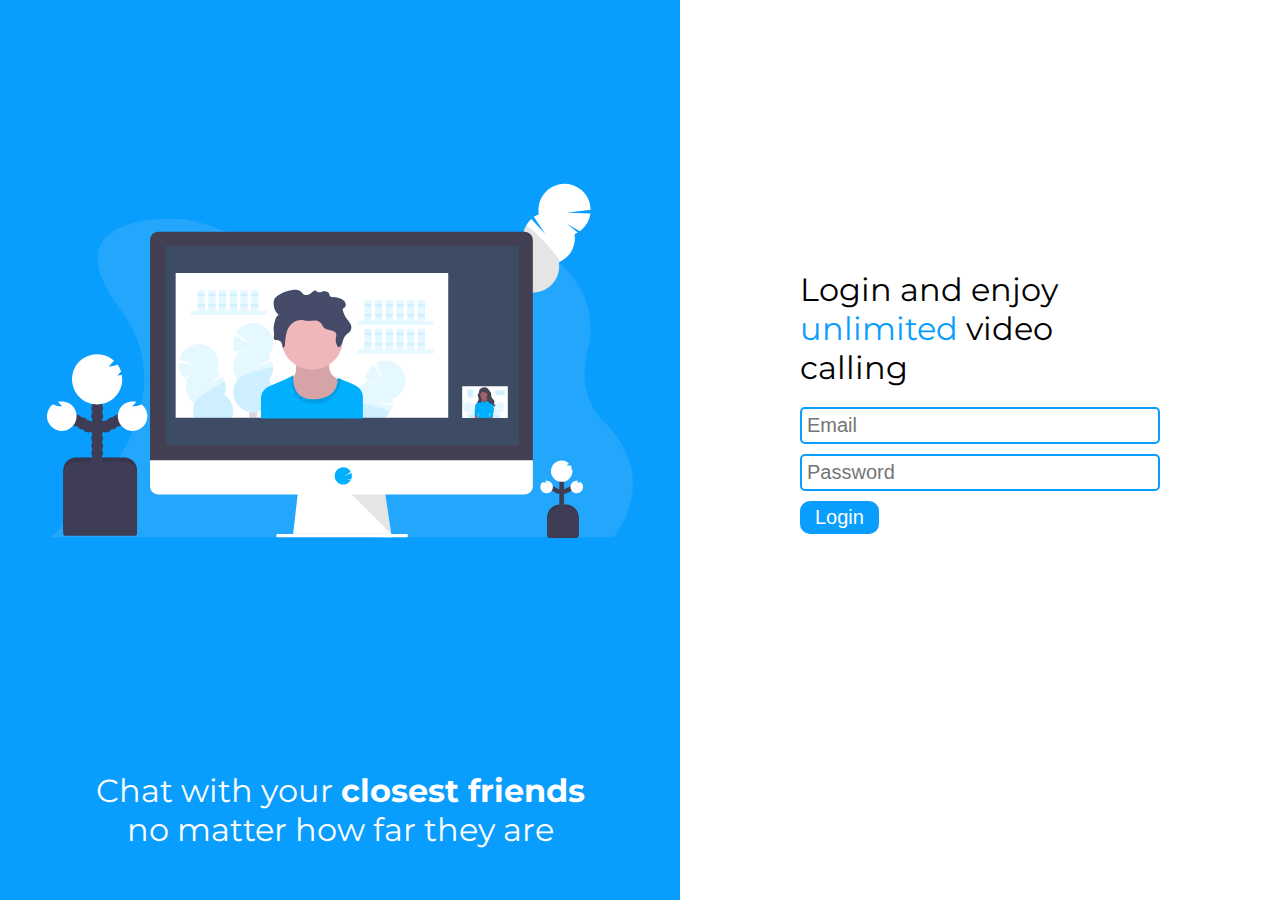
<file: index.html>
<html>
    <head>
        <title>Agora Certificate Day-1</title>
        <link rel="stylesheet" href="styles.css"/>
        <link rel="preconnect" href="https://fonts.gstatic.com">
        <link href="https://fonts.googleapis.com/css2?family=Montserrat&display=swap" rel="stylesheet">
    </head>
    <body id="container">
        <div id="flexContainer">
            <div class="left-pane">
                <div id="illustrationContainer">
                    <img id="illustration" src="assets/Video_Conf.svg"/>  
                </div>
                <div id="bottomText">
                    <span>Chat with your <strong>closest friends</strong> no matter how far they are</span>
                </div>
            </div>

            <div id="right-pane">
                <div class="loginContainer">
                    <span id="headingText">Login and enjoy <span id="highlighted">unlimited</span> video calling</span>
                    <br/>
                    <input type="text" id="email" placeholder="Email"/>
                    <br/>
                    <input type="password" id="password" placeholder="Password"/>
                    <br/>
                    <button class="submitButton">Login</button>
                </div>
            </div>
        </div>
    </body>
</html>
</file>
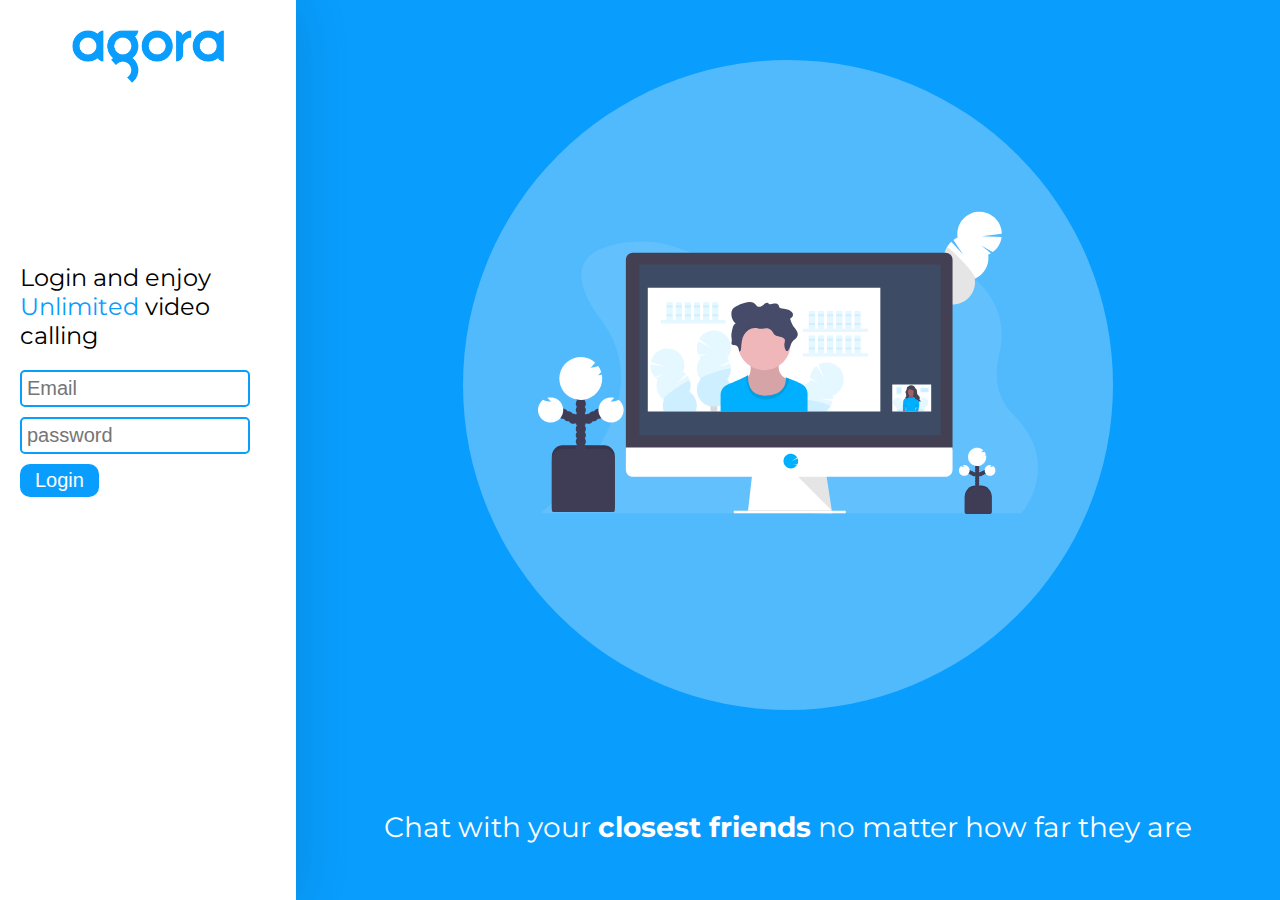
<file: Day 3 - Intro to Agora Sdk/index.html>
<html>
    <head>
        <title>Agora Certificate Day-1</title>
        <link rel="stylesheet" href="styles.css"/>
        <link rel="preconnect" href="https://fonts.gstatic.com">
        <link href="https://fonts.googleapis.com/css2?family=Montserrat&display=swap" rel="stylesheet">
    </head>
    <body id="container">
        <div id="flexContainer">
            <div class="left-pane">
            <div class="logo">
                <img src="assets/agoraLogo.png" id="img-container"/>
            </div>
            <div class="loginContainer">
                <span id="headingText">Login and enjoy <span id="highlighted">Unlimited</span> video calling</span>
                <br/>
                <form action="./index.html" onsubmit="return validate()">
                <input type="text" id="email" placeholder="Email" name="email"/>
                <br/>
                <input type="password" id="password" placeholder="password" name="password"/>
                <button class="submitButton" type="submit" onclick="validate()">Login</button>
                </form>
            </div>
        </div>
        <div id="right-pane">
            <div id="circleContainer">
                <div id="illustrationContainer">
                    <img id="illustration" src="assets/Video_Conf.svg"/>
                </div>
            </div>
            <span id="bottomText">Chat with your <strong>closest friends</strong>  no matter how far they are</span>
        </div>
    </div>
    <script>

        function validate(){
            let email = document.getElementById("email")
            let password = document.getElementById("password")

            if(email.value.match(/\S+@\S+/)){
                
                email.className = ""

                if(password.value.length >= 8){
                    password.className = ""

                    return true
                }
                else
                {
                    password.className = "incorrect"
                    return false
                }
            }else{
                email.className = "incorrect"
                return false
            }
        }
    </script>
    </body>
</html>
</file>
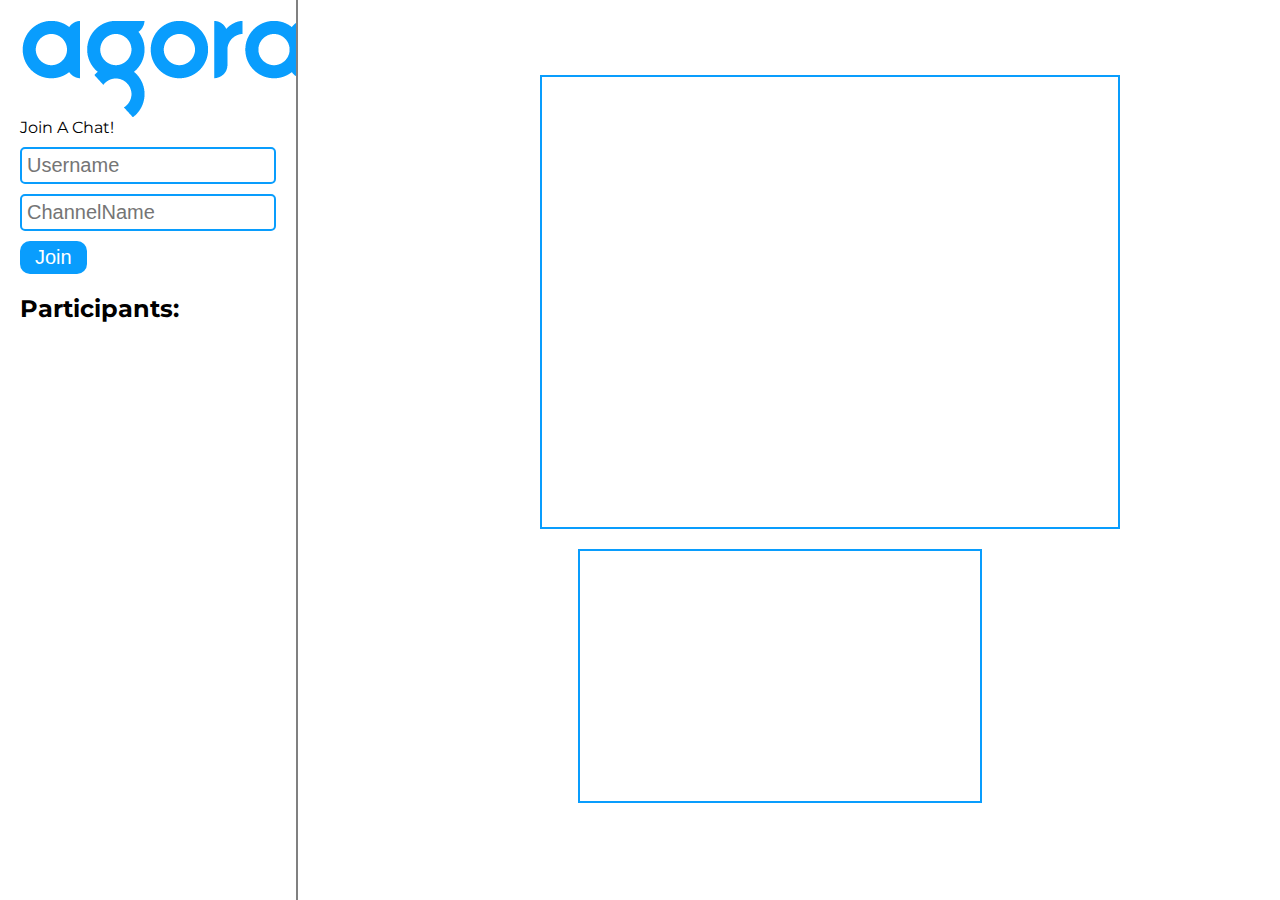
<file: videoCall.html>
<html>
    <head>
        <title>Video Calling</title>
        <link rel="stylesheet" href="styles.css"/>
        <link rel="preconnect" href="https://fonts.gstatic.com">
        <link href="https://fonts.googleapis.com/css2?family=Montserrat&display=swap" rel="stylesheet">
        <style>
            .left {
            left: 0;
            background-color:white;
            }

            .right {
            right: 0;
            background-color: #099dfd white;
            }

            .split-left {
            height: 100%;
            width: 20%;
            position: fixed;
            z-index: 1;
            top: 0;
            overflow-x: hidden;
            padding: 20px;
            border-right: 2px solid gray;
            }
            .split-right {
            height: 100%;
            width: 75%;
            position: fixed;
            z-index: 1;
            top: 0;
            overflow-x: hidden;
            padding: 20px;

            }
        </style>
    </head>
    <body>
        <div class="left split-left">
            <div class="logoSmall">
                <img class="logoElement" src="assets/agoraLogo.png"/>
            </div>
            <span class="headingText">
                Join A Chat!
            </span>
            <input type="text" id="username" placeholder="Username">
            <input type="text" id="channelName" placeholder="ChannelName">
            <button class="submitButton" id="join">Join</button>

            <h2> Participants: </h2>

        </div>

        <div class="right split-right">
            <div class="right-pane">
                <div id="SelfStream">
                </div>

                <div id="remoteStream">
                </div>
            </div>
        </div>
        <script src="https://cdn.agora.io/sdk/release/AgoraRTCSDK-3.0.0.js"></script>
        <script src="agoraRtc.js"></script>
    </body>
</html>
</file>
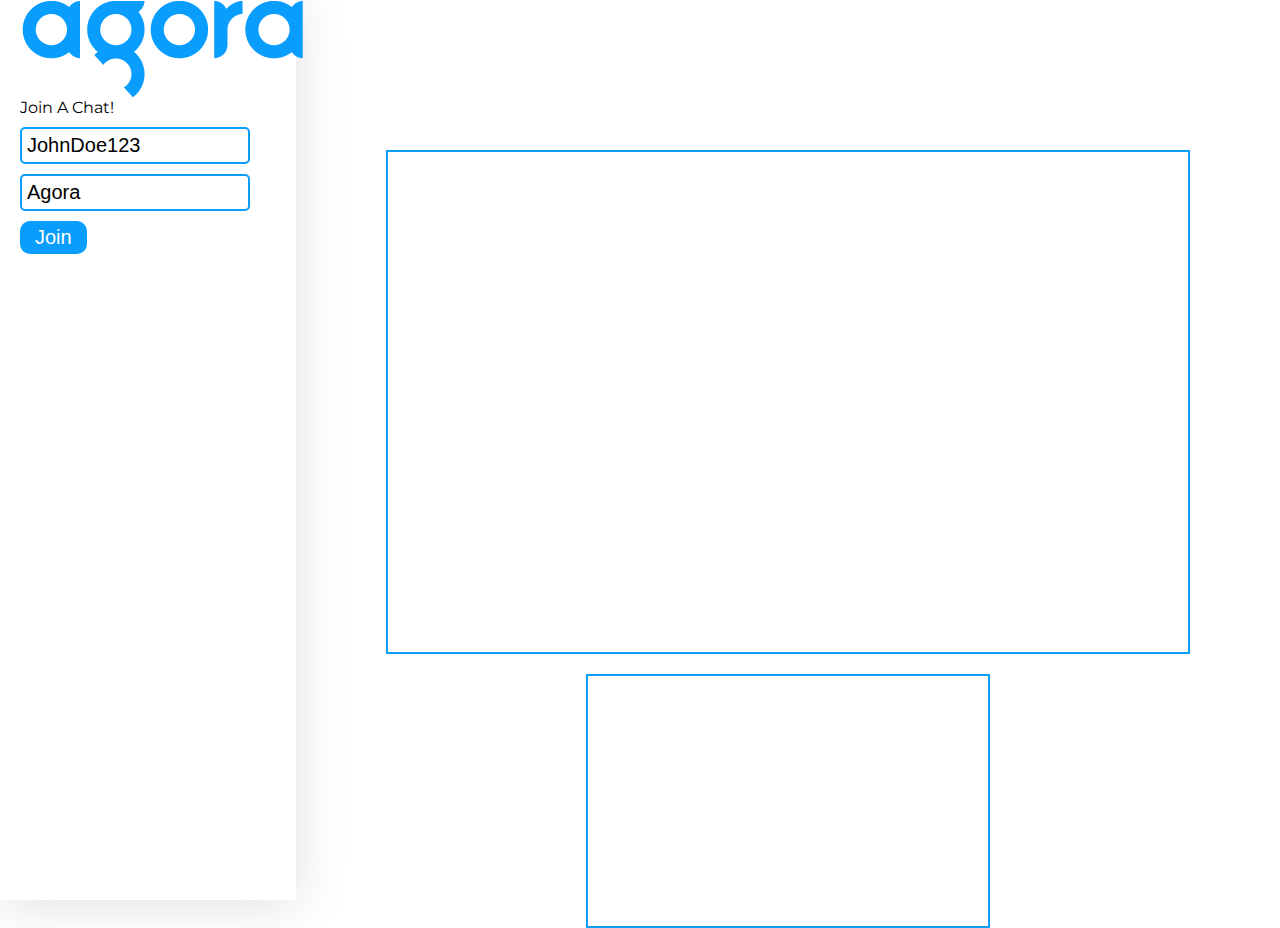
<file: Day 3 - Intro to Agora Sdk/videoCall.html>
<html>
    <head>
        <title>Video Calling</title>
        <link rel="stylesheet" href="styles.css"/>
        <link rel="preconnect" href="https://fonts.gstatic.com">
        <link href="https://fonts.googleapis.com/css2?family=Montserrat&display=swap" rel="stylesheet">
    </head>
    <body>
        <div class="flexContainer">
            <div class="left-pane">
                <div class="logoSmall">
                    <img class="logoElement" src="assets/agoraLogo.png"/>
                </div>
                <span class="headingText">
                    Join A Chat!
                </span>
                <input type="text" id="username" placeholder="Username" value="JohnDoe123">
                <input type="text" id="channelName" placeholder="ChannelName" value="Agora">
                <button class="submitButton" id="join">Join</button>
            </div>
            <div class="right-container">
            <div class="right-pane">
                <div id="SelfStream">
                </div>
                <div id="remoteStream">
                </div>
            </div>
        </div>
        </div>
        <script src="https://cdn.agora.io/sdk/release/AgoraRTCSDK-3.0.0.js"></script>
        <script src="agoraRtc.js"></script>
    </body>
</html>
</file>
<file: styles.css>
#SelfStream{
    margin-top: 55px;
    margin-left: 15rem;
    border: 2px solid #099dfd;
    width: 60%;
    height: 50%;
}

#remoteStream{
    text-align: left;
    margin-top: 20px;
    justify-self: center;
    border: 2px solid #099dfd;
    width: 400px;
    height: 250px;
}

body {
    margin: 0;
    padding: 0;
    font-family: 'Montserrat', sans-serif;
}

#container {
    background-color: #099dfd;
}

#flexContainer {
    display: flex;
    flex-direction: row;
}

.left-pane {
    display: flex;
    flex-direction: column;
    width: 50vw;
    height: 100vh;
    padding-left: 20px;
    padding-right: 20px;
}

#illustrationContainer {
    display: flex;
    width: 100%;
    height: 80%;
    justify-items: center;
}

#illustration {
    display: block;
    margin: auto;
    max-width: 100%;
    max-height: 100%;
}

#bottomText {
    margin: auto;
    width: 80%;
    text-align: center;
    font-size: 2rem;
    color: white;
}

#right-pane {
    background-color: white;
    flex: 1;
}

.logo {
    width: 60%;
    padding-top: 30px;
    margin: 0 auto;
}

#img-container {
    max-width: 100%;
    max-height: 100%;
}

.loginContainer {
    margin: auto;
    width: 60%;
    margin-top: 30vh;
}

#headingText {
    width: 100%;
    font-size: 2rem;
    text-align: left;
}

#highlighted {
    color: #099dfd;
}

#email {
    margin-top: 20px;
}

input {
    margin-top: 10px;
    padding: 5px;
    width: 100%;
    font-size: 1.25rem;
    border: 2px solid #099dfd;
    border-radius: 5px;
}

.submitButton {
    background-color: #099dfd;
    margin-top: 10px;
    padding-top: 5px;
    padding-bottom: 5px;
    padding-right: 15px;
    padding-left: 15px;
    color: white;
    border: none;
    font-size: 1.25rem;
    border-radius: 10px;
}
</file>
<file: Day 3 - Intro to Agora Sdk/styles.css>
body{
    margin: 0;
    padding: 0;
    font-family: 'Montserrat', sans-serif;
}

#container{
    background-color: #099dfd;
}
.left-pane{
    background-color: white;
    width: 20vw;
    height: 100vh;
    padding-left: 20px;
    padding-right: 20px;
    box-shadow: 0px 4px 52px rgba(0, 0, 0, 0.13);
}

.logo{
    width: 60%;
    padding-top: 30px;
    margin: 0 auto;
}

#img-container{
    max-width: 100%;
    max-height: 100%;
}

.loginContainer{
    margin-top: 20vh;
}

#headingText{
    font-size: 1.5rem;

}
#highlighted{
    color: #099dfd;
}

#email{
    margin-top: 20px;
}

input{
    margin-top: 10px;
    padding: 5px;
    width: 90%;
    font-size: 1.25rem;
    border: 2px solid #099dfd;
    border-radius: 5px;
}
.submitButton{
    background-color: #099dfd;
    margin-top: 10px;
    padding-top: 5px;
    padding-bottom: 5px;
    padding-right: 15px;
    padding-left: 15px;
    color: white;
    border: none;
    font-size: 1.25rem;
    border-radius: 10px;
}

#flexContainer{
    display: flex;
    flex-direction: row;
}

#right-pane{
    flex: 1;
    text-align: center;
}

#circleContainer{
    display: flex;
    margin: 0 auto;
    margin-top: 60px;
    width: 650px;
    height: 650px;
    border-radius: 1000px;
    background-color: #ffffff4b;
    justify-items: center;
    margin-bottom: 100px;
}

#illustration{
    max-width: 100%;
    max-height: 100%;
}

#illustrationContainer{
    width: 500px;
    margin: auto;
    padding-bottom: 45px;
}

#bottomText{
    font-size: 1.75rem;
    color: white;
}

.flexContainer{
    display: flex;
    flex-direction: row;
}


.right-container{
    display: flex;
    width: 100%;
    height: 100%;
    flex-direction: column;
    align-items: center;
}


#SelfStream{
    margin-top: 150px;
    justify-self: center;
    border: 2px solid #099dfd;
    width: 800px;
    height: 500px;
}

#remoteStream{
    text-align: left;
    margin-top: 20px;
    justify-self: center;
    border: 2px solid #099dfd;
    width: 400px;
    height: 250px;
}
</file>
